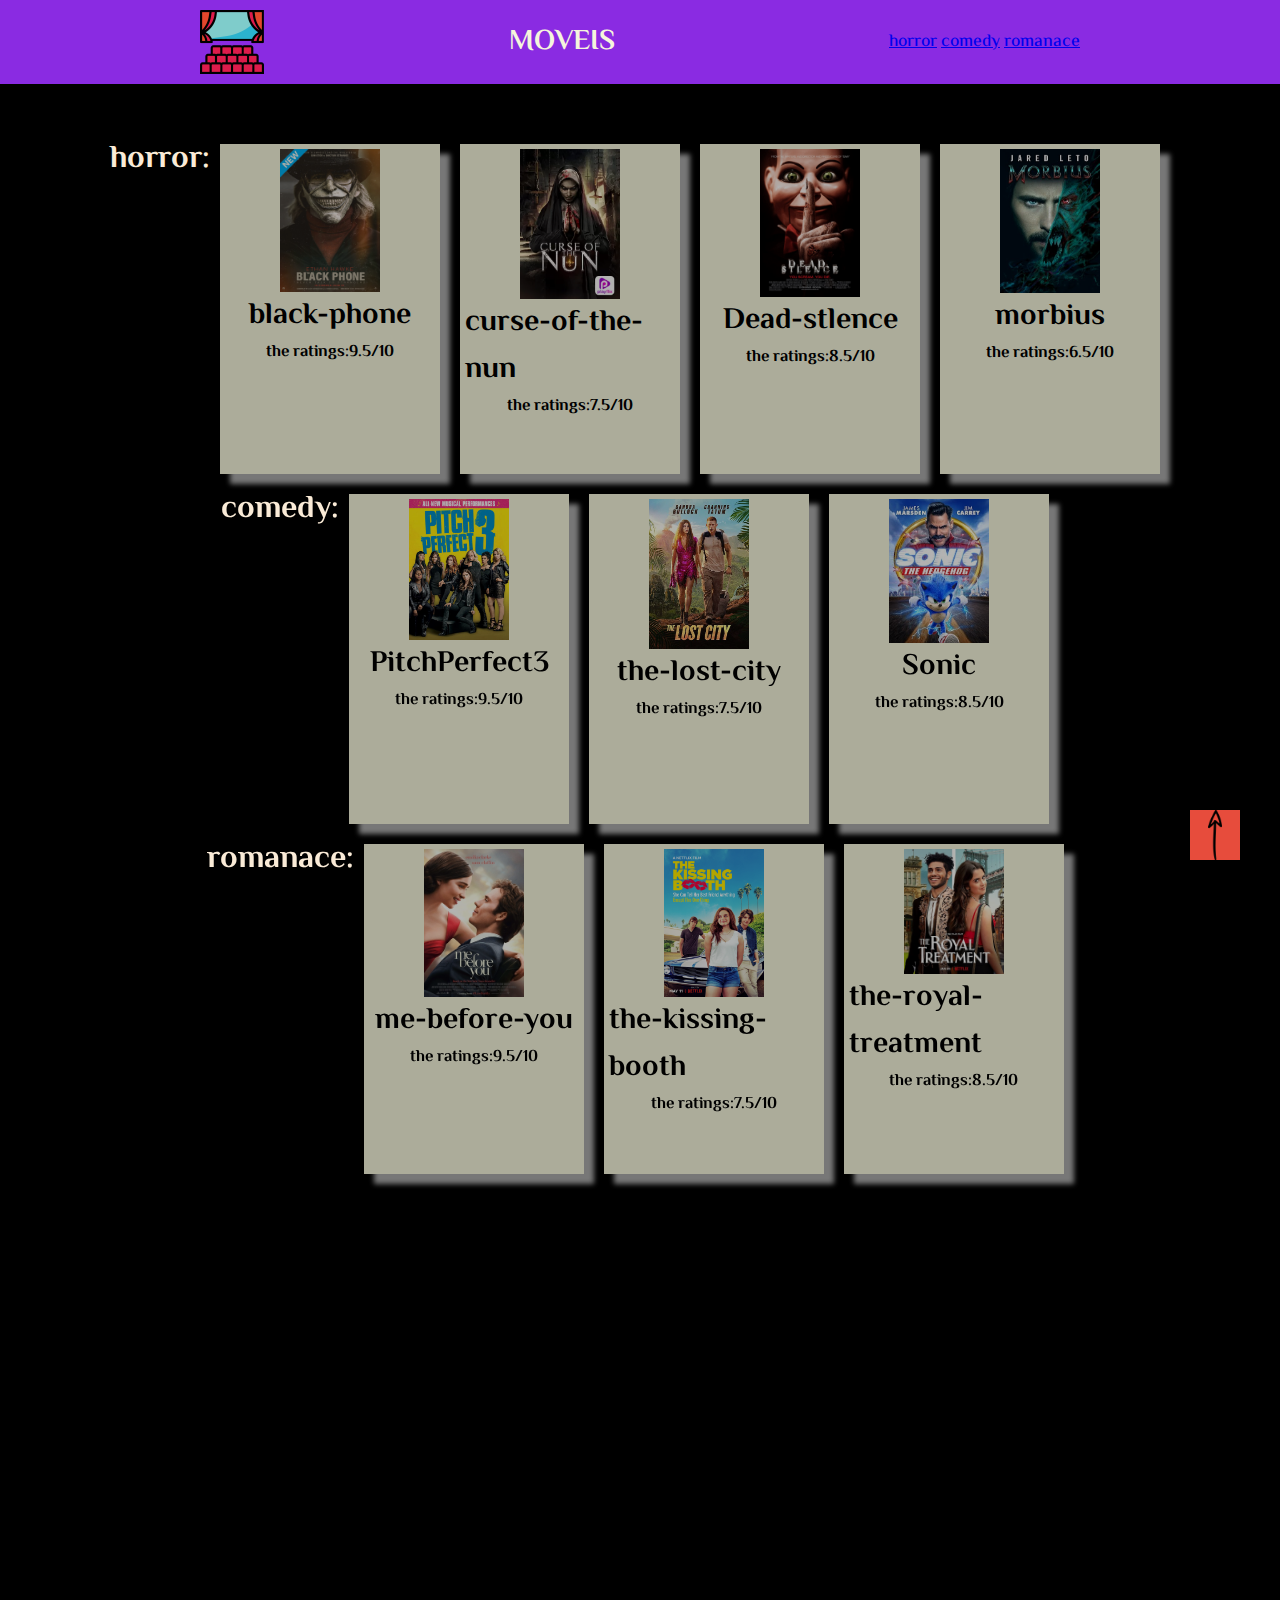
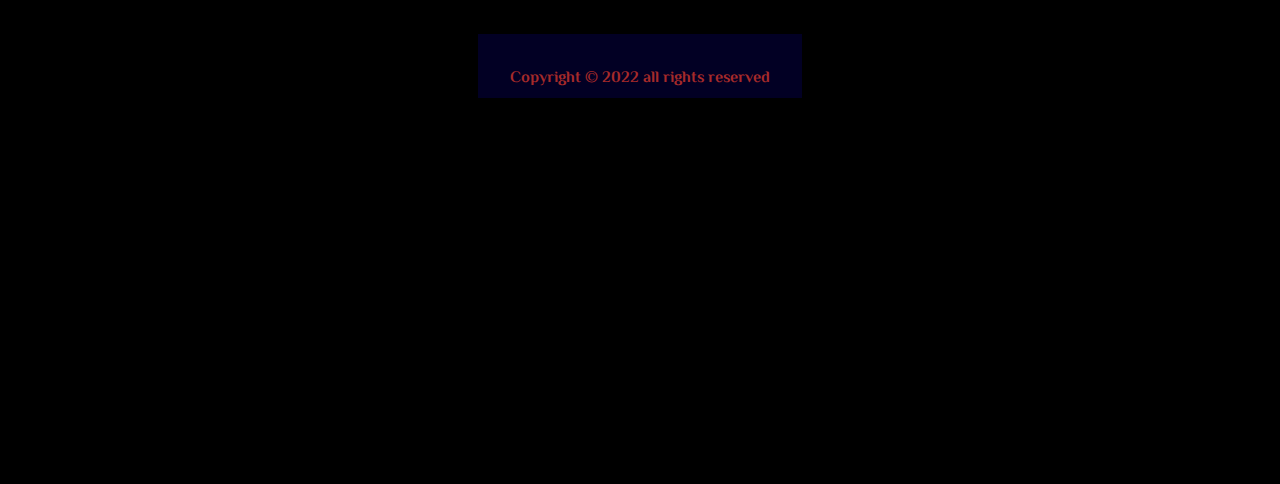
<file: the real homework/index.html>
<!DOCTYPE html>
<html lang="en">
<head>
    <meta charset="UTF-8">
    <meta http-equiv="X-UA-Compatible" content="IE=edge">
    <meta name="viewport" content="width=device-width, initial-scale=1.0">
    <title>YOMNA MOVEIS</title>
    <link rel="shortcut icon " type="x-icon" href="./cinema.png">
    <link rel="stylesheet" href="/the real homework/style3.css">
    <script src="https://ajax.googleapis.com/ajax/libs/jquery/3.3.1/jquery.min.js"></script>
    <link rel="preconnect" href="https://fonts.googleapis.com">
    <link rel="preconnect" href="https://fonts.gstatic.com" crossorigin>
    <link href="https://fonts.googleapis.com/css2?family=El+Messiri&family=Rubik+Burned&family=Square+Peg&display=swap" rel="stylesheet">

</head>
<body>
  
    
    <header id="top" class="header">

<img width="64px" src="./cinema.png" alt="5">
<a href="#" class="logo">MOVEIS</a>

<nav  class="navigation">
<a href="#horror">horror</a>
<a href="#comedy">comedy</a>
<a href="#romanace">romanace</a>
</nav>


    </header>
<div class="big">
<div class="container">
<h1 id="horror"> horror:</h1>
<div class="box">  
    <img width="100px" src="/blackphone .jpg" alt="black phone">
    <h2>black-phone</h2>
    <h5>the ratings:9.5/10</h5>

</div>
<div class="box">  
    <img width="100px" src="/curse of the nun.webp" alt="Curse of the-nun">
    <h2>curse-of-the-nun</h2>
    <h5>the ratings:7.5/10</h5>

</div>

<div class="box">  
    <img width="100px" src="/dead stlence.jpg" alt="Dead stlence">
    <h2>Dead-stlence</h2>
    <h5>the ratings:8.5/10</h5>

</div>

<div class="box">  
    <img width="100px" src="/morbius.jpg" alt="morbius">
    <h2>morbius</h2>
    <h5>the ratings:6.5/10</h5>

</div>
<div class="container">
    <h1 id="comedy"> comedy:</h1>
    <div class="box">  
        <img width="100px" src="/PitchPerfect3.jpg" alt="PitchPerfect3">
        <h2>PitchPerfect3</h2>
        <h5>the ratings:9.5/10</h5>
    
    </div>
    <div class="box">  
        <img width="100px" src="/the lost city.jpg" alt="The lost city">
        <h2>the-lost-city</h2>
        <h5>the ratings:7.5/10</h5>
    
    </div>
    
    <div class="box">  
        <img width="100px" src="/sonic.jpg" alt="sonic">
        <h2>Sonic</h2>
        <h5>the ratings:8.5/10</h5>
    
    </div>
    <div class="container">
        <h1 id="romanace"> romanace:</h1>
        <div class="box">  
            <img width="100px" src="/Me_Before_You_.jpg" alt="me before you">
            <h2>me-before-you</h2>
            <h5>the ratings:9.5/10</h5>
        
        </div>
        <div class="box">  
            <img width="100px" src="/the kissing booth.jpg" alt="The kissing booth">
            <h2>the-kissing-booth</h2>
            <h5>the ratings:7.5/10</h5>
        
        </div>
        
        <div class="box">  
            <img width="100px" src="/the royal treatment.jpg" alt="the royal treatment">
            <h2>the-royal-treatment</h2>
            <h5>the ratings:8.5/10</h5>
        
        </div>
    </div>














</div>


<div style="height: 50vh;">
    <footer class="footer">

        <button id="topBtn"><a href="#topbtn"></a>
            <img src="./up-arrow.png" width="50px">
        </button> 
        <h4>Copyright © 2022 all rights reserved</h4> 

   </footer>


</div>
    


 <script type="text/javascript" src="/the real homework/script3.js"></script>

</body>

</html>
</file>
<file: the real homework/style3.css>
*{
    margin: 0;
    padding: 0;
    box-sizing: border-box;
    scroll-behavior: smooth;
}
body{
    margin: 0;
    padding: 0;
    background-color: black;
    font-family: 'El Messiri', sans-serif;

}
header{
    background-color: blueviolet;
width: 100%; 
   /* position: fixed; */
    z-index: 999;
    display: flex;
    align-items: center;
    padding: 10px 200px 10px;
    flex-wrap: wrap;
    justify-content: space-between; 
}
.logo{
    text-decoration: none;
    color: beige;
    text-transform:uppercase;
    font-weight: 700;
    font-size: 1.8em;
}
.navigation{
    color: beige;
    font-size: 1.1em;
    font-weight: 500;
    padding-left: 30px;
    text-decoration: none;
}
.navigation a:hover{
color: blue;
font-size: 1,8em;
background-color: antiquewhite;
}
.container{
    display: flex;
    justify-content: center;
    height: 100vh;
    flex-wrap: wrap;
    width: 100%;
    z-index: 999;
    margin-bottom: 250px;
    
border: red ;
}

.box{
    background-color: beige;
    width: 220px;
    height: 330px;
    margin: 10px;
    color: black;
    font-size: 20px;
    padding: 5px;
    display: flex;
    flex-direction: column;
    align-items: center;
    box-shadow: 10px 10px 5px #aaaaaa;
border: #e74c3c;
    opacity: .7;

}
.footer{
    background: rgb(2,0,36);

    color: brown;
    padding: 2em;
 height: 20px;
margin-bottom: 0;
}
.top{
    width: 50px;
    height: 50px;
    background-color: azure;
    bottom: 40px;
    text-align: center;
    text-decoration: none;
    line-height: 50px;
    font-size: 22px;
}
.box:hover{
opacity: 1;
background-color: blanchedalmond;
}
#topBtn{
    position: fixed;
    bottom: 40px;
    right: 40px;
    font-size: 22px;
    width: 50px;
    height: 50px;
    background: #e74c3c;
    color: white;
    border: none;
    cursor: pointer;
  }


  
  .big{
    margin-top: 50px;
  }
h1{
    color: antiquewhite;
}
</file>
